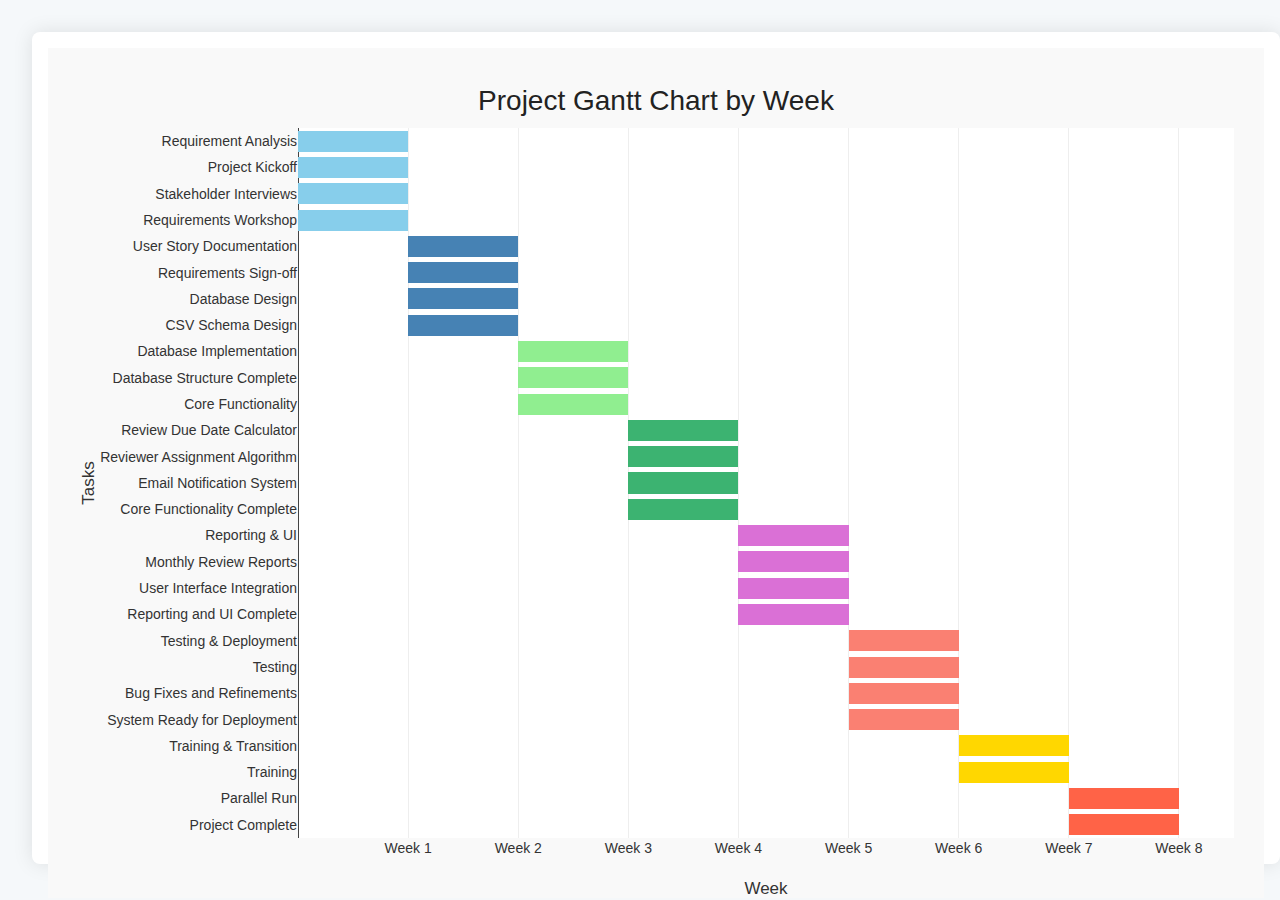
<file: docs/index.html>
<!DOCTYPE html>
<html lang="en" >
<head>
  <meta charset="UTF-8">
  <title>Interactive Gantt Chart</title>
  <link rel="stylesheet" href="./style.css">

</head>
<body>
<!-- partial:index.partial.html -->
<div id="gantt" style="width: 100%; height: 800px;"></div>
<script src="https://cdn.plot.ly/plotly-latest.min.js"></script>
<!-- partial -->
  <script  src="./script.js"></script>

</body>
</html>
</file>
<file: docs/style.css>
body {
  font-family: 'Segoe UI', sans-serif;
  background-color: #f5f8fa;
  margin: 0;
  padding: 2rem;
  color: #333;
}

#gantt {
  box-shadow: 0 0 20px rgba(0, 0, 0, 0.1);
  background: white;
  border-radius: 8px;
  padding: 1rem;
}
</file>
